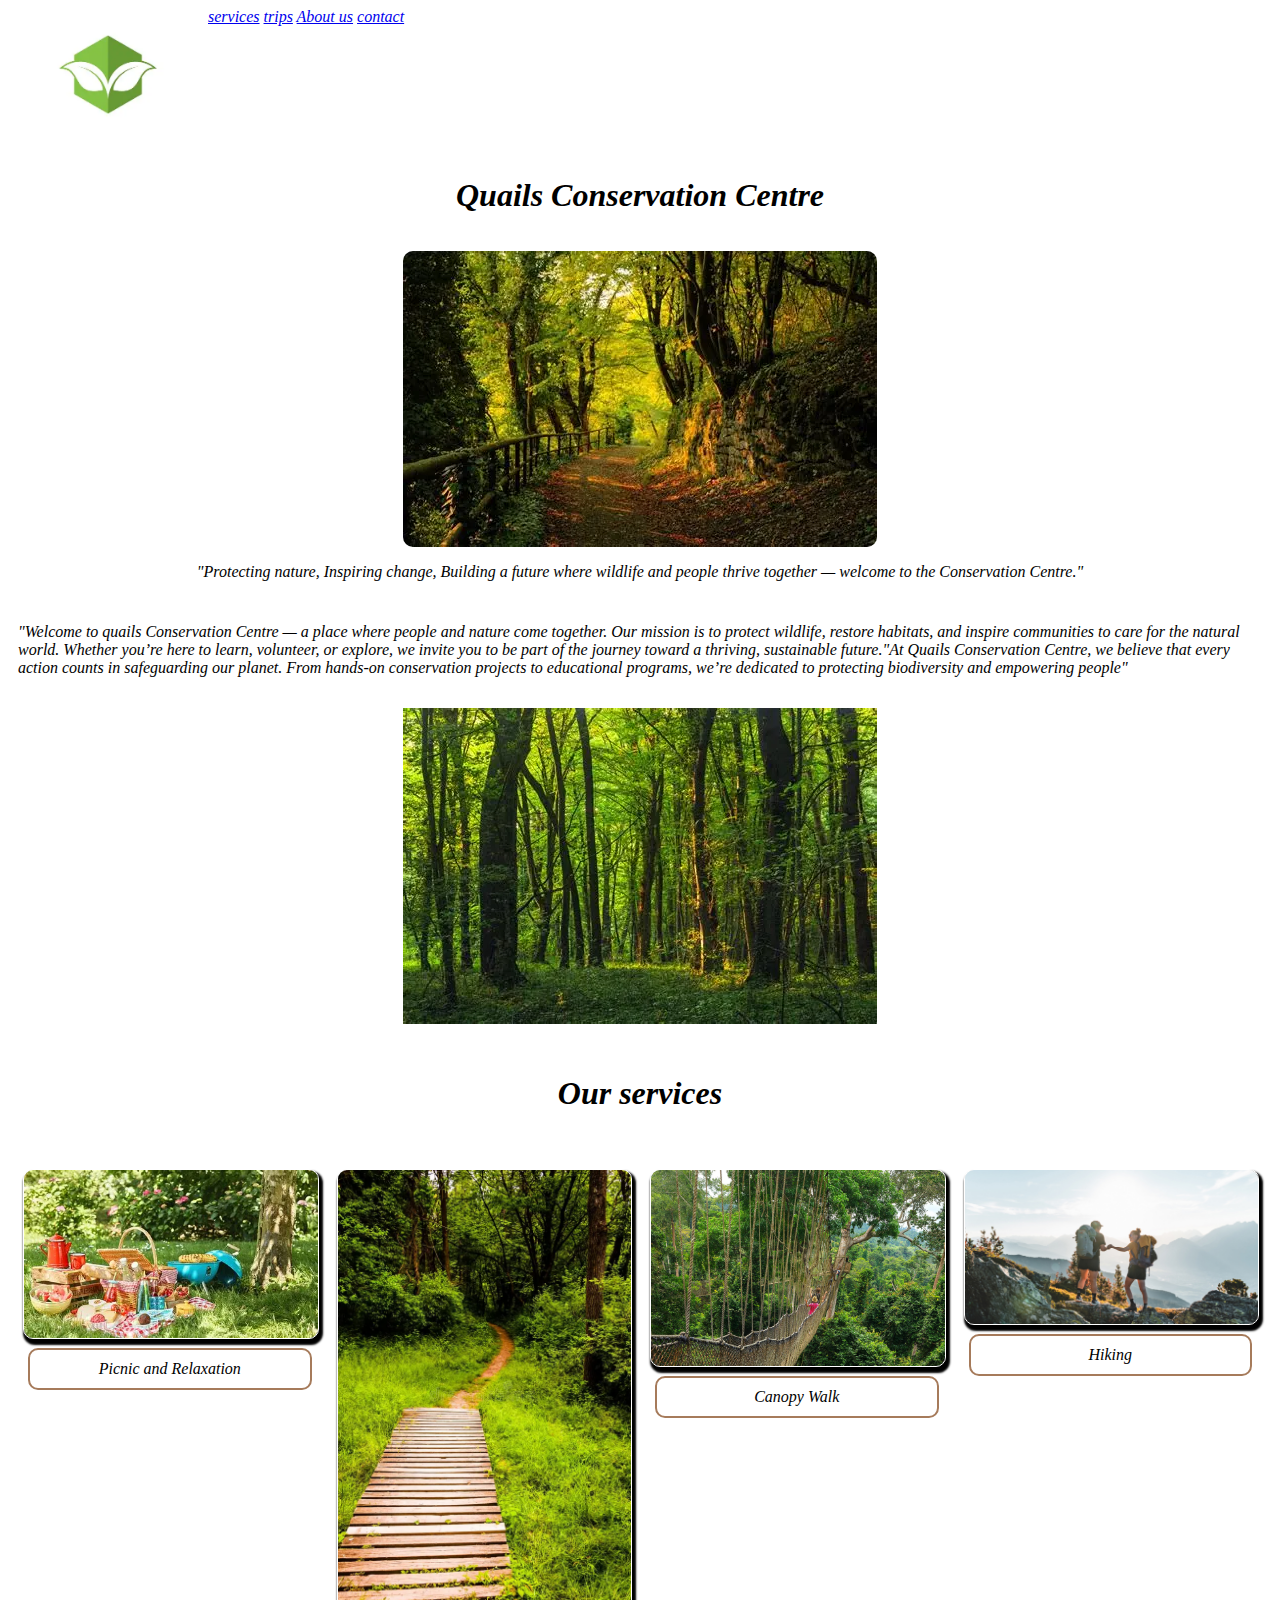
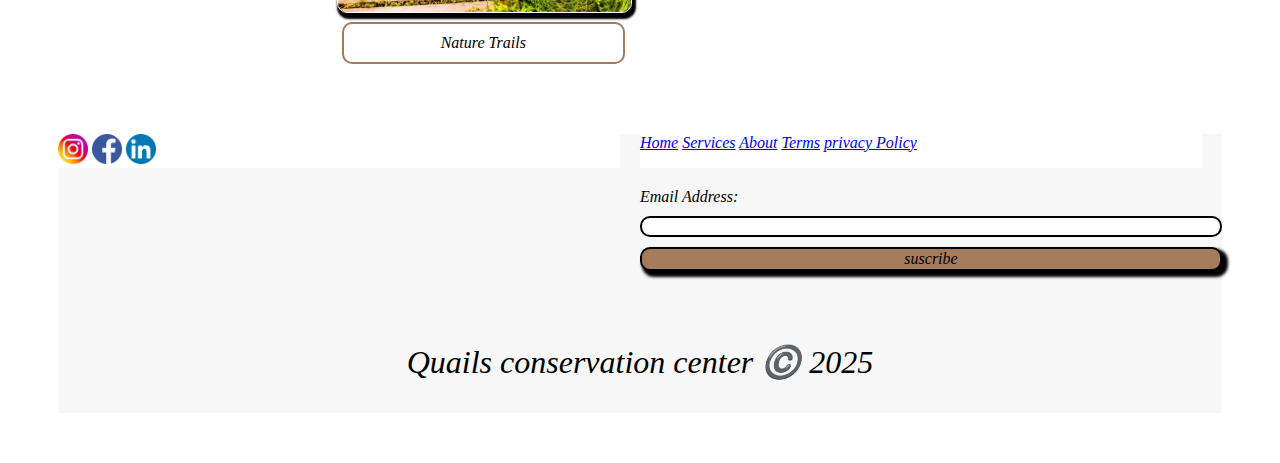
<file: index.html>
<!DOCTYPE html>
<html lang="en">
<head>
    <meta charset="UTF-8">
    <meta name="viewport" content="width=device-width, initial-scale=1.0">
    <title>Nature</title>
    <meta name="Author"  content="Agbetoba Aaliya">
    <link rel="stylesheet" href="styles.css">
    <link rel="preconnect" href="https://fonts.googleapis.com">
    <link rel="preconnect" href="https://fonts.gstatic.com" crossorigin>
    <link href="https://fonts.googleapis.com/css2?family=Lato:ital,wght@0,100;0,300;0,400;0,700;0,900;1,100;1,300;1,400;1,700;1,900&family=Libertinus+Serif+Display&family=Open+Sans:ital,wght@0,300..800;1,300..800&family=Roboto+Condensed:ital,wght@0,100..900;1,100..900&family=Roboto:ital,wght@0,100..900;1,100..900&family=Rock+Salt&family=Source+Sans+3:ital,wght@0,200..900;1,200..900&display=swap" rel="stylesheet">
</head>
<body>
  <header>
   <img src="images/naturelogo.webp" alt="brand logo " width="200">
   <nav>
      <a href="services.html">services</a>
      <a href="trips.html">trips</a>
      <a href="about.html">About us</a>
      <a href="contact.html">contact</a>
    </nav>

 </header>
<main>
    <h1> Quails Conservation Centre</h1>
    <section class="header">
       <img src="images/image3.webp" alt="main">
       <p>"Protecting nature, Inspiring change, Building a 
        future where wildlife and 
        people thrive together — welcome to the Conservation Centre."</p>
      </section>
    <section class="main">
      <p>"Welcome to quails Conservation Centre — a place where people
         and nature come together. 
        Our mission is to protect wildlife, 
        restore habitats, and inspire communities to care for 
        the natural world. Whether you’re here to learn, volunteer, 
        or explore, we invite you to be part of the journey toward 
        a thriving, sustainable future."At Quails
        Conservation Centre, we believe that every action counts in 
        safeguarding our planet. From hands-on 
        conservation projects to educational programs,
         we’re dedicated to protecting biodiversity and empowering people"</p>
      <img src="images/another1.webp" alt="image">
    </section>
    <h2>Our services</h2>
    <section class="images">
      <figure>
        <img src="images/picnic.webp" alt="picnic" width="700">
        <figcaption>Picnic and Relaxation</figcaption>
      </figure>
      <figure>
        <img src="images/naturetrails.webp" alt="naturetrails" width="300">
        <figcaption>Nature Trails</figcaption>
      </figure>
      <figure>
        <img src="images/canopywalk.jpg" alt="canopywalk" width="700">
        <figcaption>
          Canopy Walk
        </figcaption>
      </figure>
      <figure>
        <img src="images/hiking.jpg" alt="hiking" width="700">
        <figcaption>Hiking </figcaption>
      </figure>


      
    </section>
   </main>
   <footer>
     <nav >
       <a href="http://www.instagram.com"><img src="images/instagram.png" alt="instagram" width="30"></a>
       <a href="http://www.facebook.com"><img src="images/facebook.png" alt="facebook" width="30"></a>
       <a href="http://www.linkedin.com"><img src="images/linkedin.png" alt="linkedin" width="30"></a>
      </nav>
    <nav >
        <a href="index.html">Home</a>
        <a href="services.html">Services</a>
        <a href="About.html">About</a>
        <a href="terms.html">Terms</a>
        <a href="privacypolicy.html">privacy Policy</a>
      </nav>
    <form >
        <label for="email">Email Address: </label>
        <input type="email" id="email" name="email"> 
        <input type="submit" value="suscribe">
      </form>
    <p> Quails conservation center ©️ 2025   </p>
   </footer>
</file>
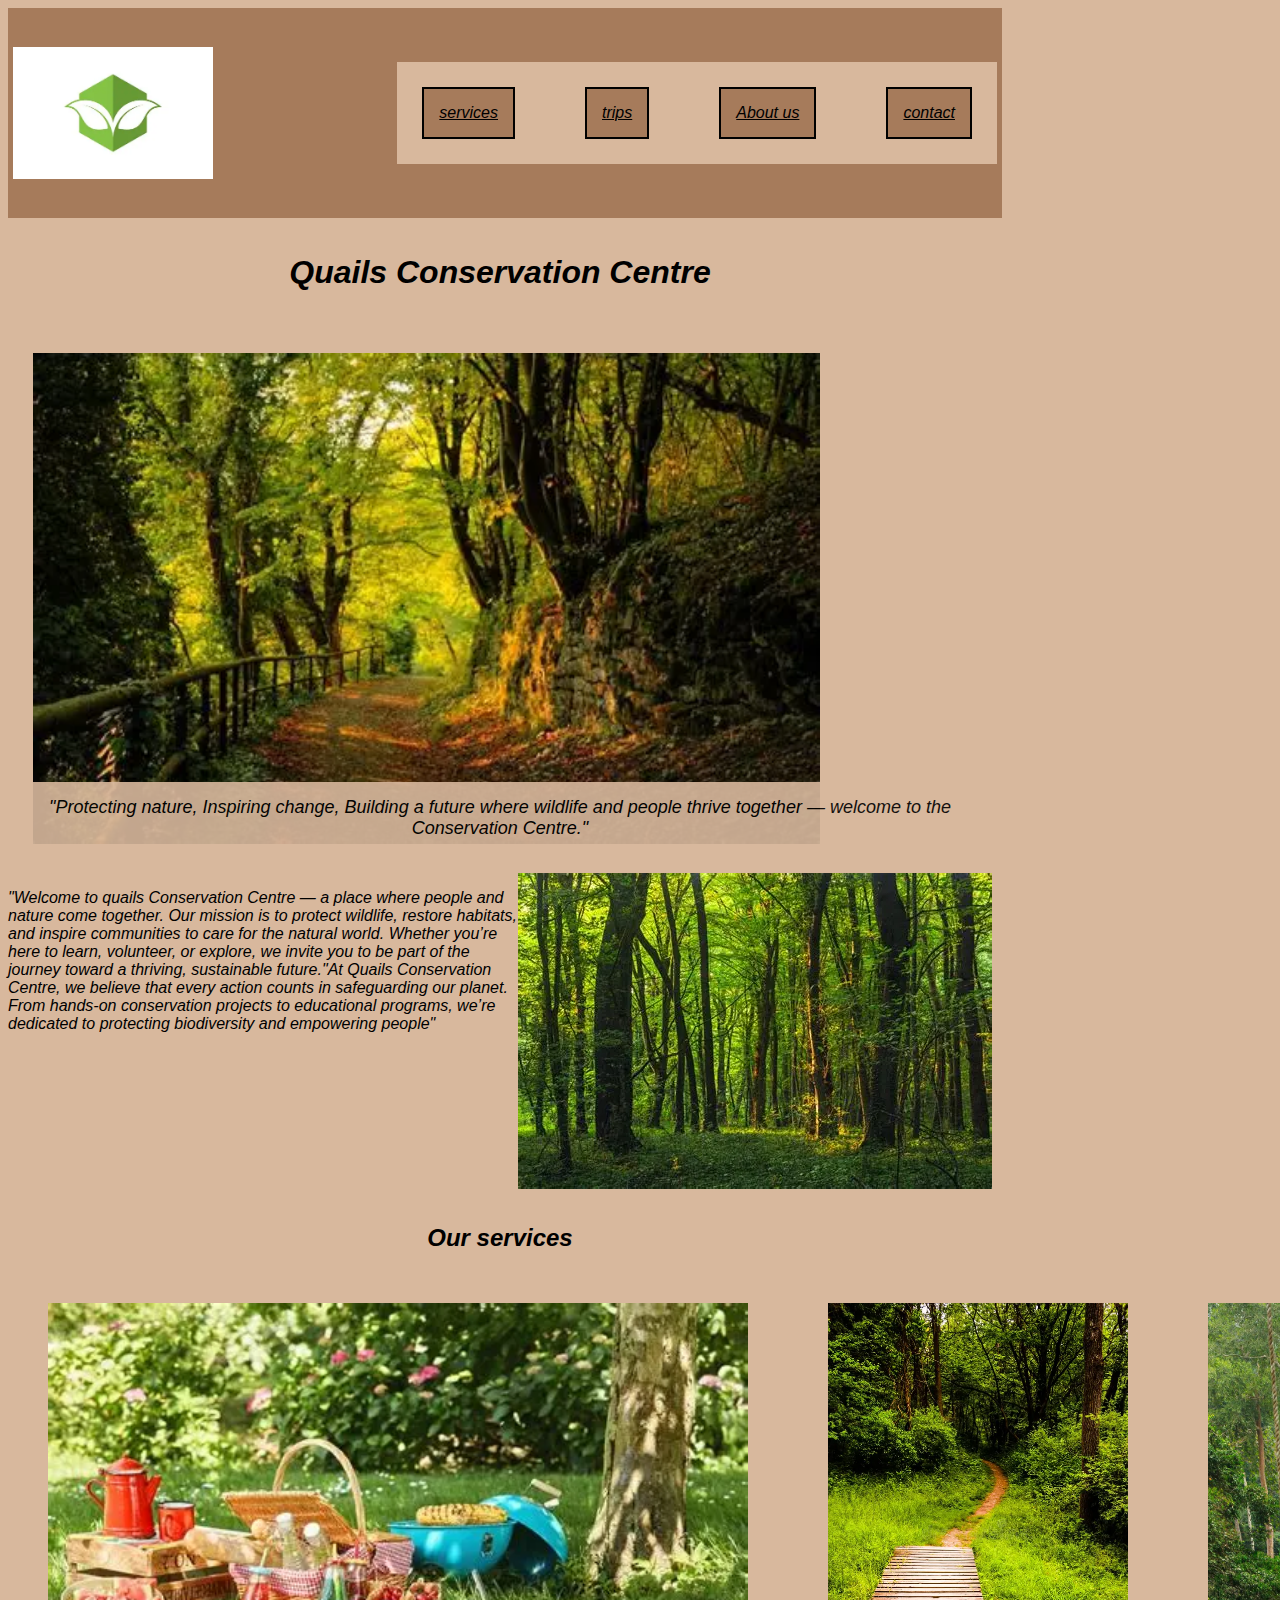
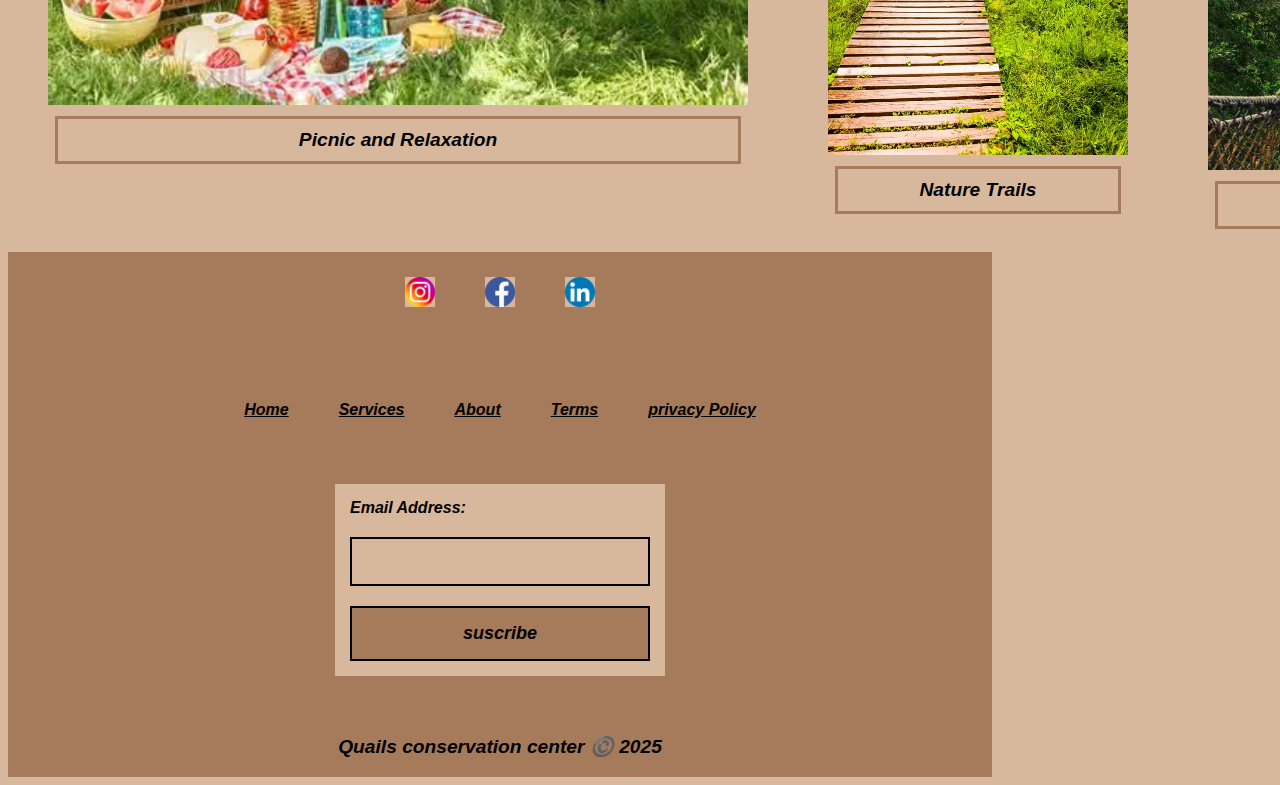
<file: naturesque/index.html>
<!DOCTYPE html>
<html lang="en">
<head>
    <meta charset="UTF-8">
    <meta name="viewport" content="width=device-width, initial-scale=1.0">
    <title>Quails Conservation centre homepage</title>
    <meta name="Author"  content="Agbetoba Aaliya">
    <link rel="stylesheet" href="styles.css">
    <link rel="preconnect" href="https://fonts.googleapis.com">
    <link rel="preconnect" href="https://fonts.gstatic.com" crossorigin>
    <link href="https://fonts.googleapis.com/css2?family=Lato:ital,wght@0,100;0,300;0,400;0,700;0,900;1,100;1,300;1,400;1,700;1,900&family=Libertinus+Serif+Display&family=Open+Sans:ital,wght@0,300..800;1,300..800&family=Roboto+Condensed:ital,wght@0,100..900;1,100..900&family=Roboto:ital,wght@0,100..900;1,100..900&family=Rock+Salt&family=Source+Sans+3:ital,wght@0,200..900;1,200..900&display=swap" rel="stylesheet">
</head>
<body>
  <header>
   <img src="images/naturelogo.webp" alt="brand logo " width="200">
   <nav>
      <a href="services.html">services</a>
      <a href="trips.html">trips</a>
      <a href="about.html">About us</a>
      <a href="contact.html">contact</a>
    </nav>

 </header>
<main>
    <h1> Quails Conservation Centre</h1>
    <section class="header">
       <img src="images/image3.webp" alt="main">
       <p>"Protecting nature, Inspiring change, Building a 
        future where wildlife and 
        people thrive together — welcome to the Conservation Centre."</p>
      </section>
    <section class="main">
      <p>"Welcome to quails Conservation Centre — a place where people
         and nature come together. 
        Our mission is to protect wildlife, 
        restore habitats, and inspire communities to care for 
        the natural world. Whether you’re here to learn, volunteer, 
        or explore, we invite you to be part of the journey toward 
        a thriving, sustainable future."At Quails
        Conservation Centre, we believe that every action counts in 
        safeguarding our planet. From hands-on 
        conservation projects to educational programs,
         we’re dedicated to protecting biodiversity and empowering people"</p>
      <img src="images/another1.webp" alt="image">
    </section>
    <h2>Our services</h2>
    <section class="images">
      <figure>
        <img src="images/picnic.webp" alt="picnic" width="700">
        <figcaption>Picnic and Relaxation</figcaption>
      </figure>
      <figure>
        <img src="images/naturetrails.webp" alt="naturetrails" width="300">
        <figcaption>Nature Trails</figcaption>
      </figure>
      <figure>
        <img src="images/canopywalk.jpg" alt="canopywalk" width="700">
        <figcaption>
          Canopy Walk
        </figcaption>
      </figure>
      <figure>
        <img src="images/hiking.jpg" alt="hiking" width="700">
        <figcaption>Hiking </figcaption>
      </figure>


      
    </section>
   </main>
   <footer>
     <nav >
       <a href="http://www.instagram.com"><img src="images/instagram.png" alt="instagram" width="30"></a>
       <a href="http://www.facebook.com"><img src="images/facebook.png" alt="facebook" width="30"></a>
       <a href="http://www.linkedin.com"><img src="images/linkedin.png" alt="linkedin" width="30"></a>
      </nav>
    <nav >
        <a href="index.html">Home</a>
        <a href="services.html">Services</a>
        <a href="About.html">About</a>
        <a href="terms.html">Terms</a>
        <a href="privacypolicy.html">privacy Policy</a>
      </nav>
    <form >
        <label for="email">Email Address: </label>
        <input type="email" id="email" name="email"> 
        <input type="submit" value="suscribe">
      </form>
    <p> Quails conservation center ©️ 2025   </p>
   </footer>
</file>
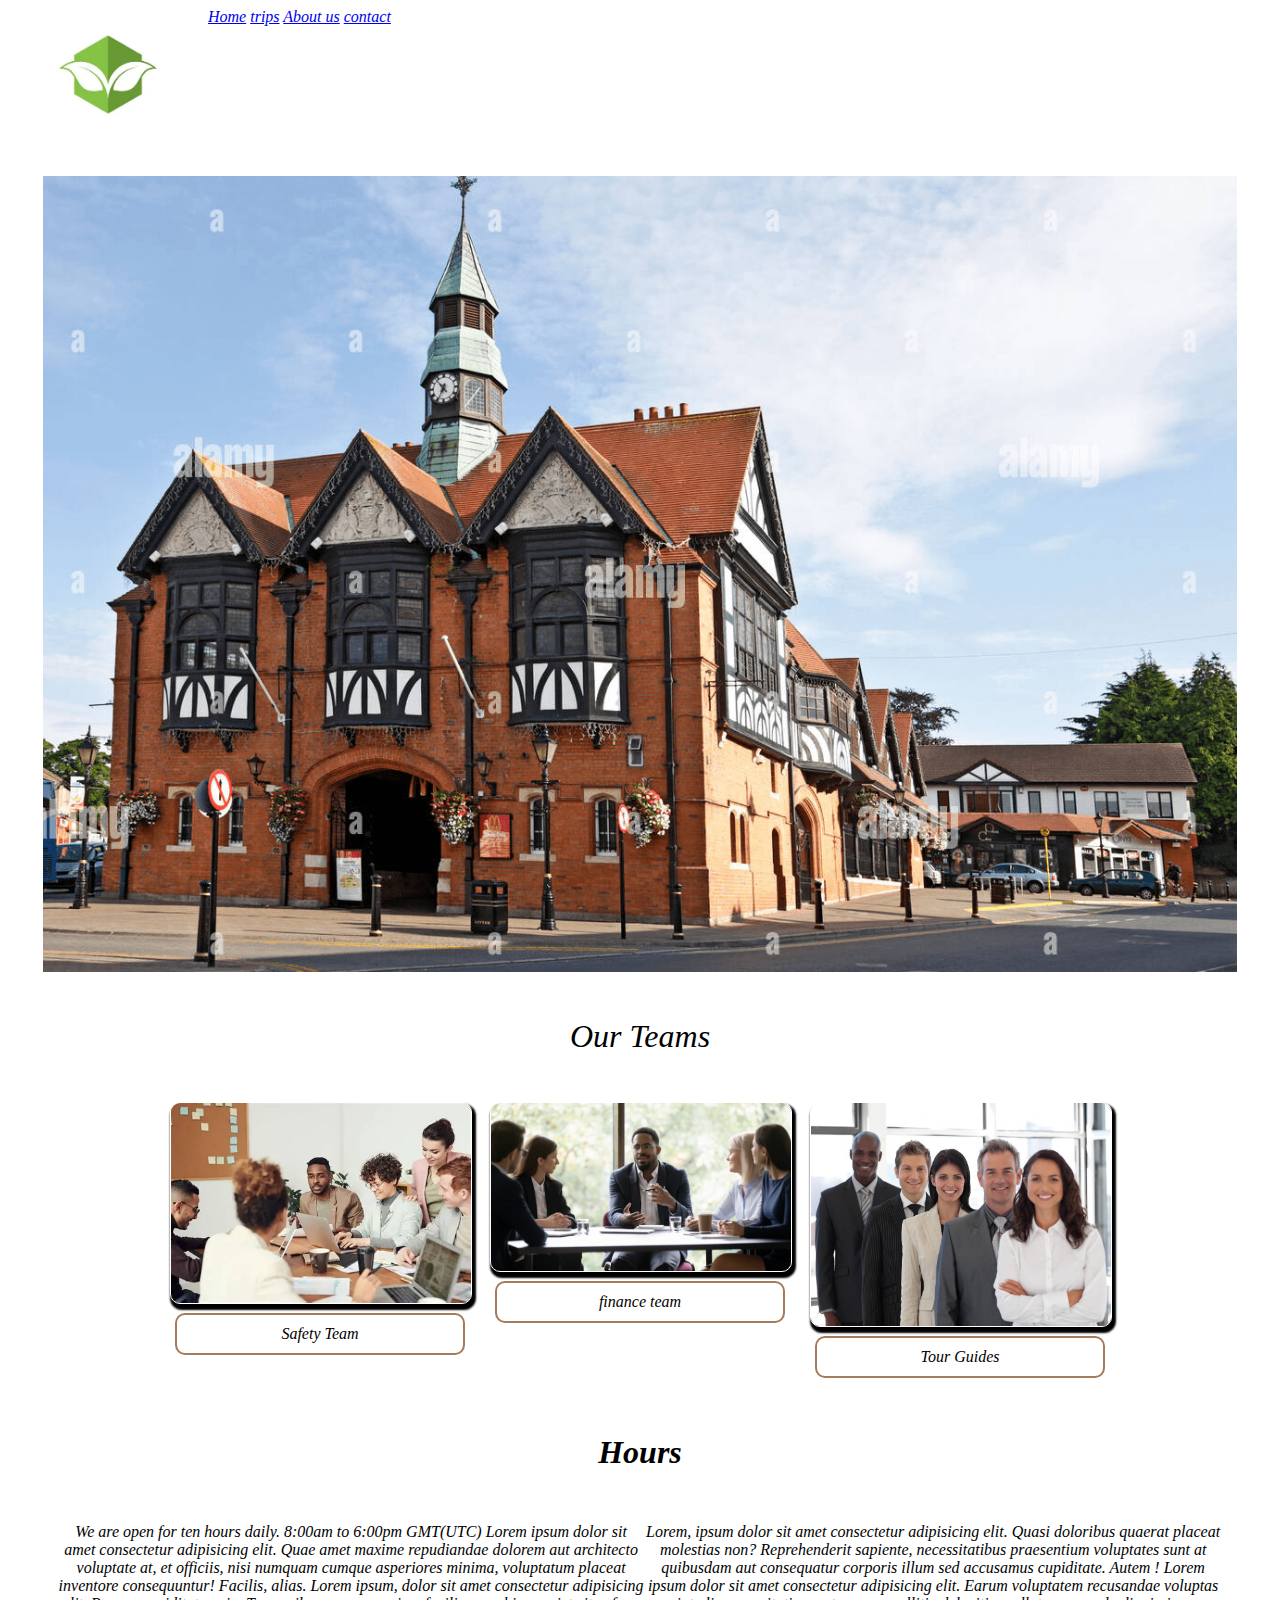
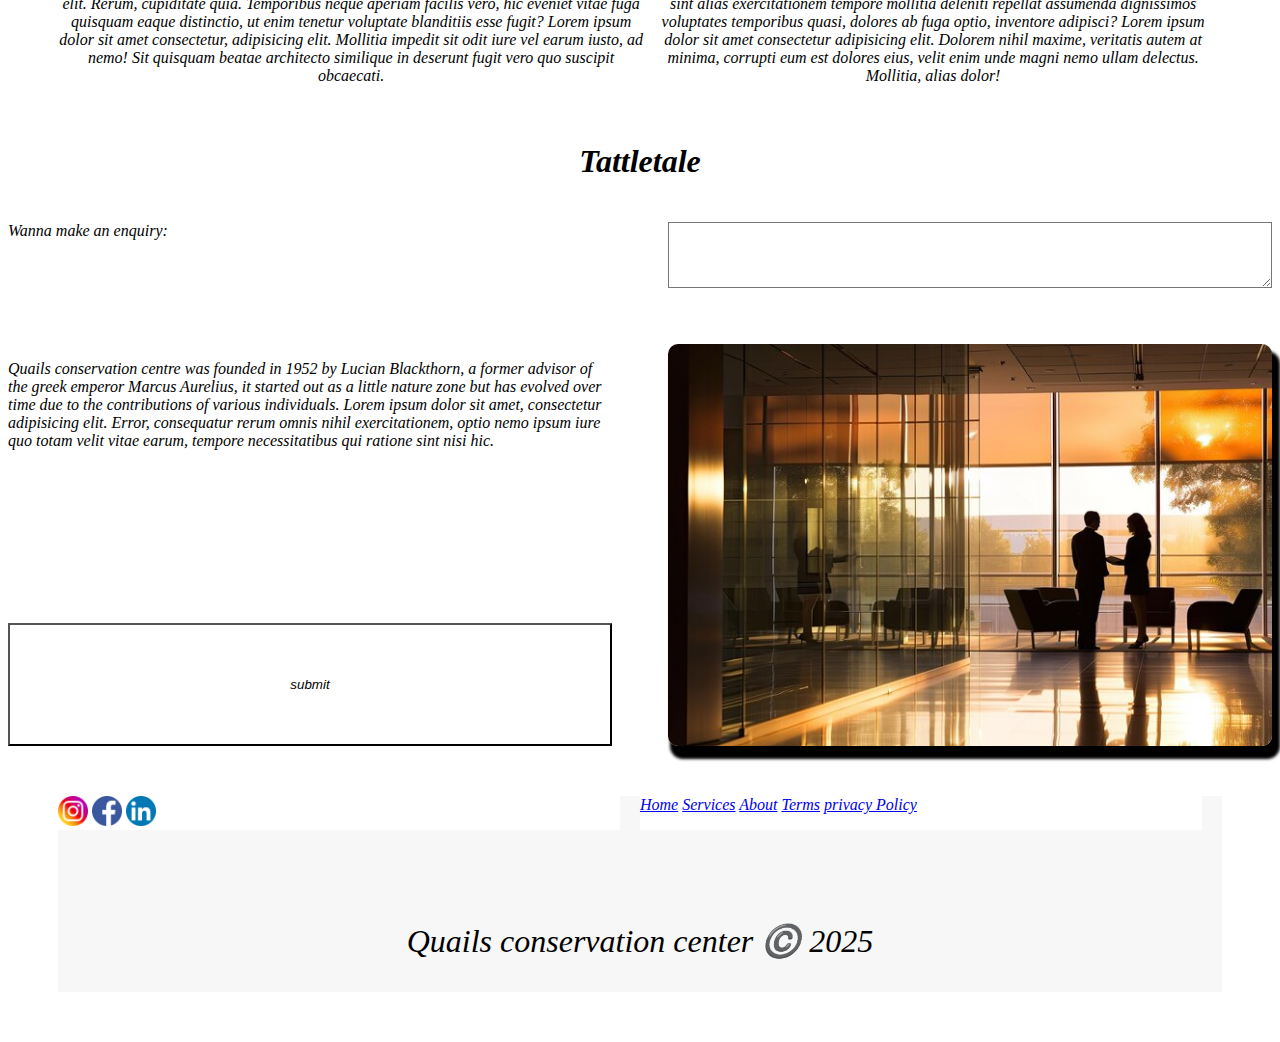
<file: about.html>
<!DOCTYPE html>
<html lang="en">
<head>
    <meta charset="UTF-8">
    <meta name="viewport" content="width=device-width, initial-scale=1.0">
    <title>Quails Conservation centre homepage</title>
    <meta name="Author"  content="Agbetoba Aaliya">
    <link rel="stylesheet" href="styles.css">
    <link rel="preconnect" href="https://fonts.googleapis.com">
    <link rel="preconnect" href="https://fonts.gstatic.com" crossorigin>
    <link href="https://fonts.googleapis.com/css2?family=Lato:ital,wght@0,100;0,300;0,400;0,700;0,900;1,100;1,300;1,400;1,700;1,900&family=Libertinus+Serif+Display&family=Open+Sans:ital,wght@0,300..800;1,300..800&family=Roboto+Condensed:ital,wght@0,100..900;1,100..900&family=Roboto:ital,wght@0,100..900;1,100..900&family=Rock+Salt&family=Source+Sans+3:ital,wght@0,200..900;1,200..900&display=swap" rel="stylesheet">
</head>
<body>
    <header>
   <img src="images/naturelogo.webp" alt="brand logo " width="200">
   <nav>
      <a href="index.html">Home</a>
      <a href="trips.html">trips</a>
      <a href="about.html">About us</a>
      <a href="contact.html">contact</a>
    </nav>
 </header>
 <main>
    <section class="company">
      <img src="images/employed.png" alt="company image">
    </section>
    <p class="p">Our Teams</p>
    <section class="images">
        
      <figure>
        <img src="images/employee_3.webp" alt="first team">
        <figcaption>Safety Team</figcaption>
      </figure>
      
      <figure>
        <img src="images/employee_2 (1).jpg" alt="second team">
        <figcaption> finance team</figcaption>
      </figure>
      
      <figure>
        <img src="images/employee_1.jpg" alt="tour team">
        <figcaption>Tour Guides</figcaption>
      </figure>
    </section>
       <h1>Hours</h1>
    <section class="buckle">
         <p>We are open for ten hours daily. 8:00am to 6:00pm GMT(UTC) Lorem ipsum dolor sit amet consectetur adipisicing elit. Quae amet maxime repudiandae dolorem aut architecto voluptate at, et officiis, 
          nisi numquam cumque asperiores minima, voluptatum placeat inventore consequuntur! Facilis, alias. Lorem ipsum, dolor sit amet consectetur adipisicing elit. Rerum, cupiditate quia. Temporibus neque aperiam facilis vero, 
          hic eveniet vitae fuga quisquam eaque distinctio, ut enim tenetur voluptate blanditiis esse fugit? Lorem ipsum dolor sit amet consectetur, adipisicing elit. Mollitia impedit sit odit iure vel earum iusto,
           ad nemo! Sit quisquam beatae architecto similique in deserunt fugit vero quo suscipit obcaecati. </p>
    
         <p> Lorem, ipsum dolor sit amet consectetur adipisicing elit. Quasi doloribus quaerat placeat molestias non? Reprehenderit sapiente, necessitatibus praesentium voluptates sunt 
      at quibusdam aut consequatur corporis illum sed accusamus cupiditate. Autem ! Lorem ipsum dolor sit amet consectetur adipisicing elit. Earum voluptatem recusandae voluptas sint alias exercitationem tempore mollitia deleniti 
      repellat assumenda dignissimos voluptates temporibus quasi, dolores ab fuga optio, inventore adipisci?
    Lorem ipsum dolor sit amet consectetur adipisicing elit. Dolorem nihil maxime, veritatis autem at minima, corrupti eum est dolores eius, velit enim unde magni nemo ullam delectus. Mollitia, alias dolor!</p>
    </section>
  

      <h2 class="itemone"> Tattletale</h2>
      <section class="my"> 
        <p class="itemtwo">Quails conservation centre was founded in 1952 by Lucian Blackthorn, a former advisor of the greek emperor Marcus Aurelius, it started out as a little nature zone but has evolved over time due to the contributions of various individuals. Lorem ipsum dolor sit amet, consectetur adipisicing elit. Error, consequatur rerum omnis nihil exercitationem, 
          optio nemo ipsum iure quo totam velit vitae earum, tempore necessitatibus qui ratione sint nisi hic. </p>
          
          <label for="questions" class="itemthree">Wanna make an enquiry: </label>
          <textarea name="questions" id="questions" rows="4" cols="50" class="itemfour"></textarea>
          <input type="button" value="submit" class="itemfive"> 
          <img src="images/employes.jpg" alt="another image" class="itemsix">
        </section>

  </main>


   <footer>
     <nav >
       <a href="http://www.instagram.com"><img src="images/instagram.png" alt="instagram" width="30"></a>
       <a href="http://www.facebook.com"><img src="images/facebook.png" alt="facebook" width="30"></a>
       <a href="http://www.linkedin.com"><img src="images/linkedin.png" alt="linkedin" width="30"></a>
      </nav>
    <nav >
        <a href="index.html">Home</a>
        <a href="services.html">Services</a>
        <a href="About.html">About</a>
        <a href="terms.html">Terms</a>
        <a href="privacypolicy.html">privacy Policy</a>
      </nav>

    <p> Quails conservation center ©️ 2025   </p>
    </footer>
  </body>
</html>
</file>
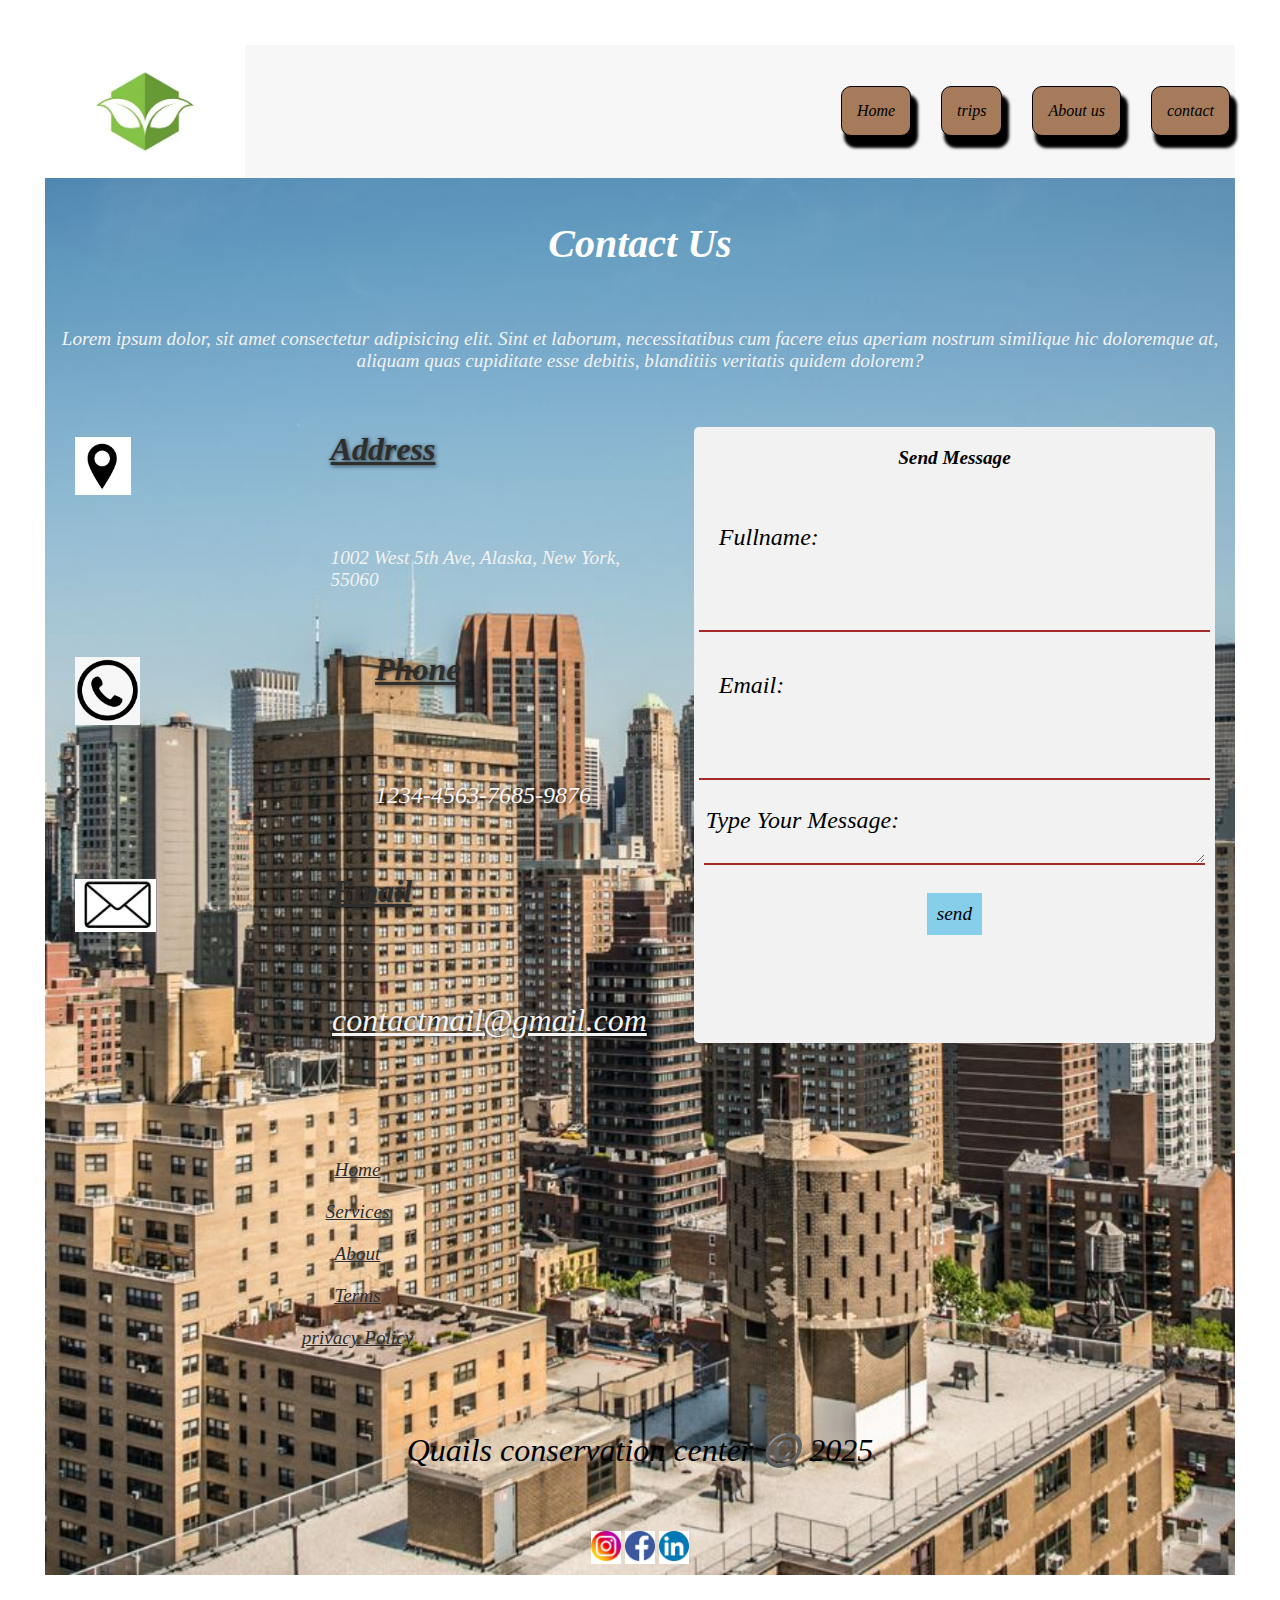
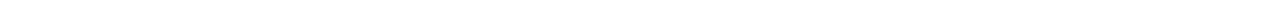
<file: contact.html>
<!DOCTYPE html>
<html lang="en">
<head>
    <meta charset="UTF-8">
    <meta name="viewport" content="width=device-width, initial-scale=1.0">
    <title>Quails Conservation centre homepage</title>
    <meta name="Author"  content="Agbetoba Aaliya">
    <link rel="stylesheet" href="styles.css">
    <link rel="preconnect" href="https://fonts.googleapis.com">
    <link rel="preconnect" href="https://fonts.gstatic.com" crossorigin>
    <link href="https://fonts.googleapis.com/css2?family=Lato:ital,wght@0,100;0,300;0,400;0,700;0,900;1,100;1,300;1,400;1,700;1,900&family=Libertinus+Serif+Display&family=Open+Sans:ital,wght@0,300..800;1,300..800&family=Roboto+Condensed:ital,wght@0,100..900;1,100..900&family=Roboto:ital,wght@0,100..900;1,100..900&family=Rock+Salt&family=Source+Sans+3:ital,wght@0,200..900;1,200..900&display=swap" rel="stylesheet">
</head>
<body class="over">
    <header>
       <img src="images/naturelogo.webp" alt="brand logo " width="200">
      <nav class="be">
      <a href="index.html">Home</a>
      <a href="trips.html">trips</a>
      <a href="about.html">About us</a>
      <a href="contact.html">contact</a>
      </nav>
    </header>
    <main class="mains">
    
        
        <div class="symbol">
          <h1>Contact Us </h1>
          <p>Lorem ipsum dolor, sit amet consectetur adipisicing elit. Sint et laborum, necessitatibus cum facere eius aperiam nostrum similique hic doloremque at, aliquam quas cupiditate esse debitis, blanditiis veritatis quidem dolorem?</p>
        </div>
        <form 
        class="syms">
        <h1>Send Message</h1>
          <label for="fullname" class="fullname">Fullname: </label>
           <input type="text" id="fullname" name="fullname"> 
          <label for="email">Email: </label>
          <input type="email" id="email" name="email">
          <textarea name="message" id="message">Type Your Message: </textarea>
          <input type="submit" id="submit" value="send">
        </form>
        <div class="simms">
          <img src="images/location_icon.jpg" alt="locattion">
          <h3><a href="index.html">Address</a> </h3>
          <p> 1002 West 5th Ave, Alaska, New York, 55060</p>
        </div>
        <div class="sems">
          <img src="images/call_icon.png" alt="call_icon">
          <h3><a href="about.html">Phone</a></h3>
          <P>1234-4563-7685-9876</P>
        </div>
        <div class="fer">
         <img src="images/email_icon.jpg" alt="email_icon">
          <h3><a href="trips.html">Email</a></h3>
          <p><a href="mailto: contact@gmail.com">contactmail@gmail.com</a></p>

        </div>
      </div>
      

    </main>



   <footer class="seperate">
     <nav class="he is" >
       <a href="http://www.instagram.com"><img src="images/instagram.png" alt="instagram" width="30"></a>
       <a href="http://www.facebook.com"><img src="images/facebook.png" alt="facebook" width="30"></a>
       <a href="http://www.linkedin.com"><img src="images/linkedin.png" alt="linkedin" width="30"></a>
      </nav>
    <nav class="we it">
        <a href="index.html">Home</a>
        <a href="services.html">Services</a>
        <a href="About.html">About</a>
        <a href="terms.html">Terms</a>
        <a href="privacypolicy.html">privacy Policy</a>
      </nav>

    <p class="two"> Quails conservation center ©️ 2025   </p>
   </footer>
   
  </body>
</html>
</file>
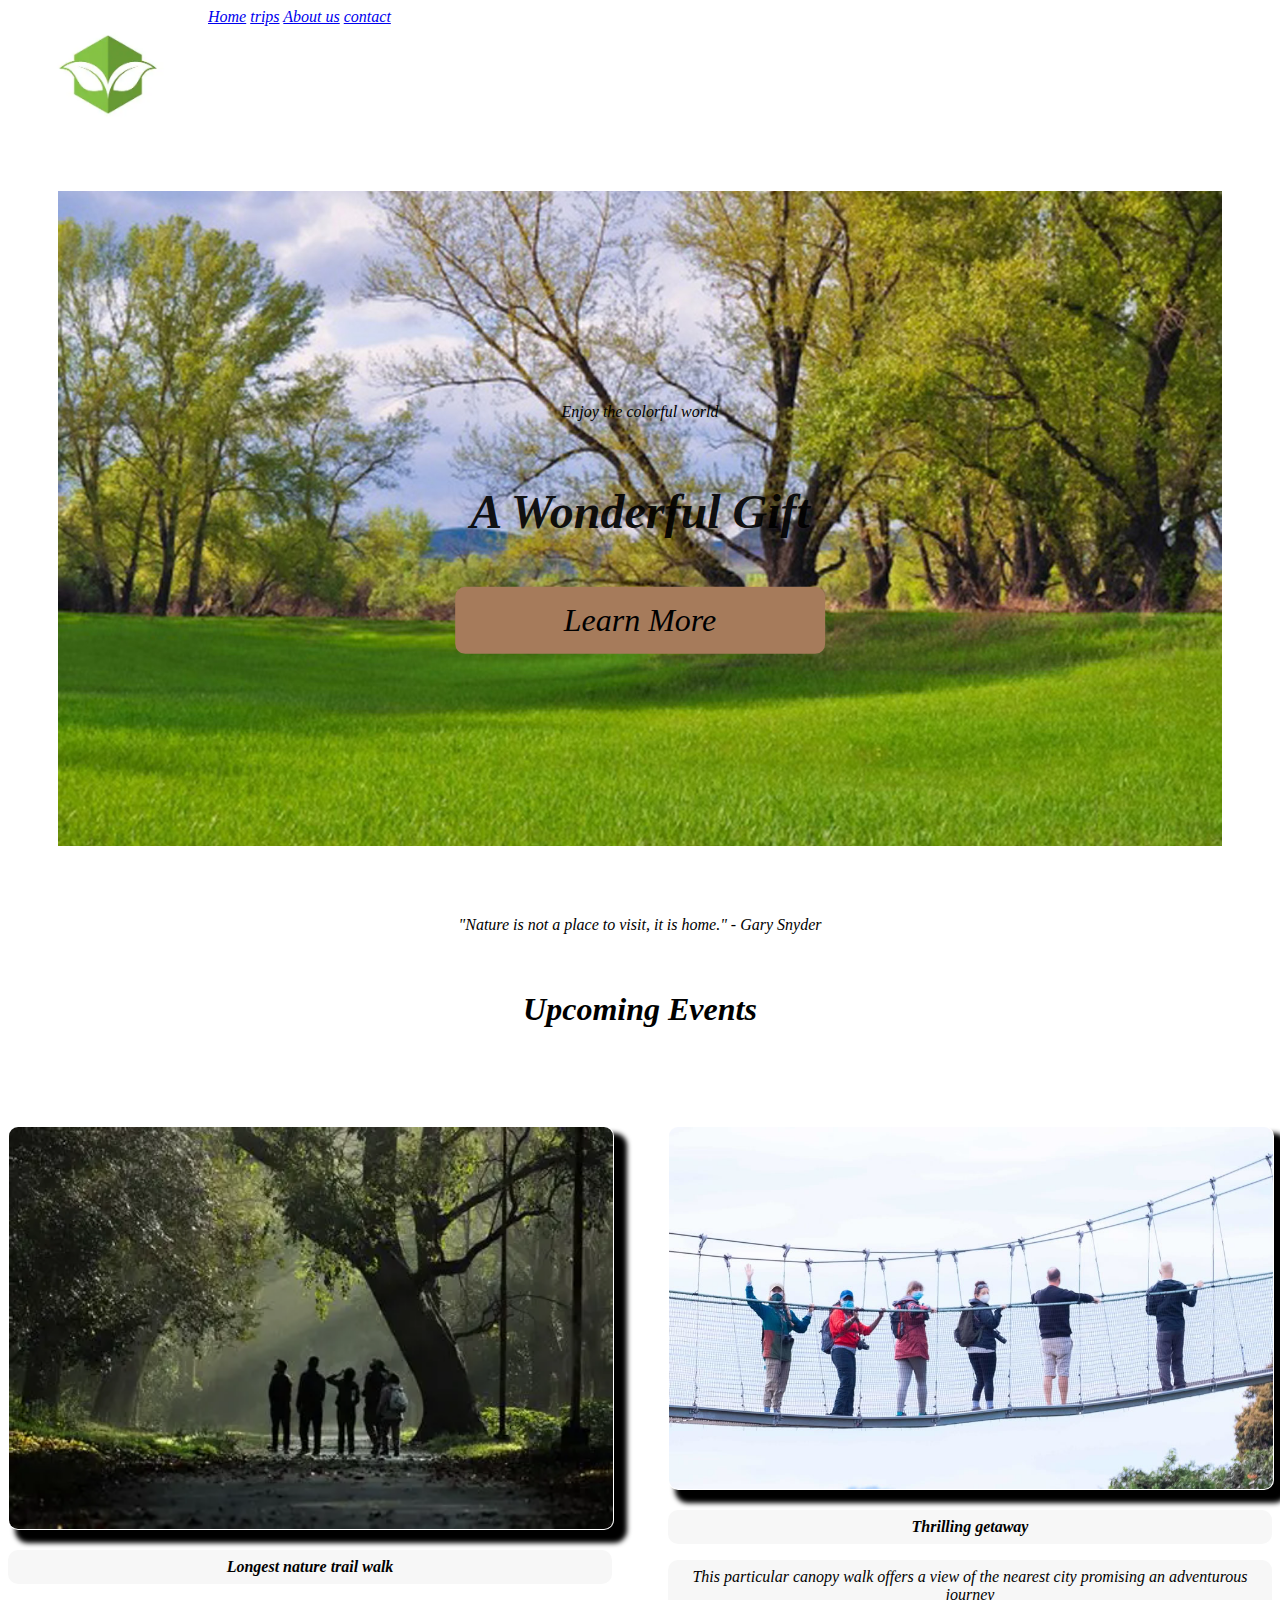
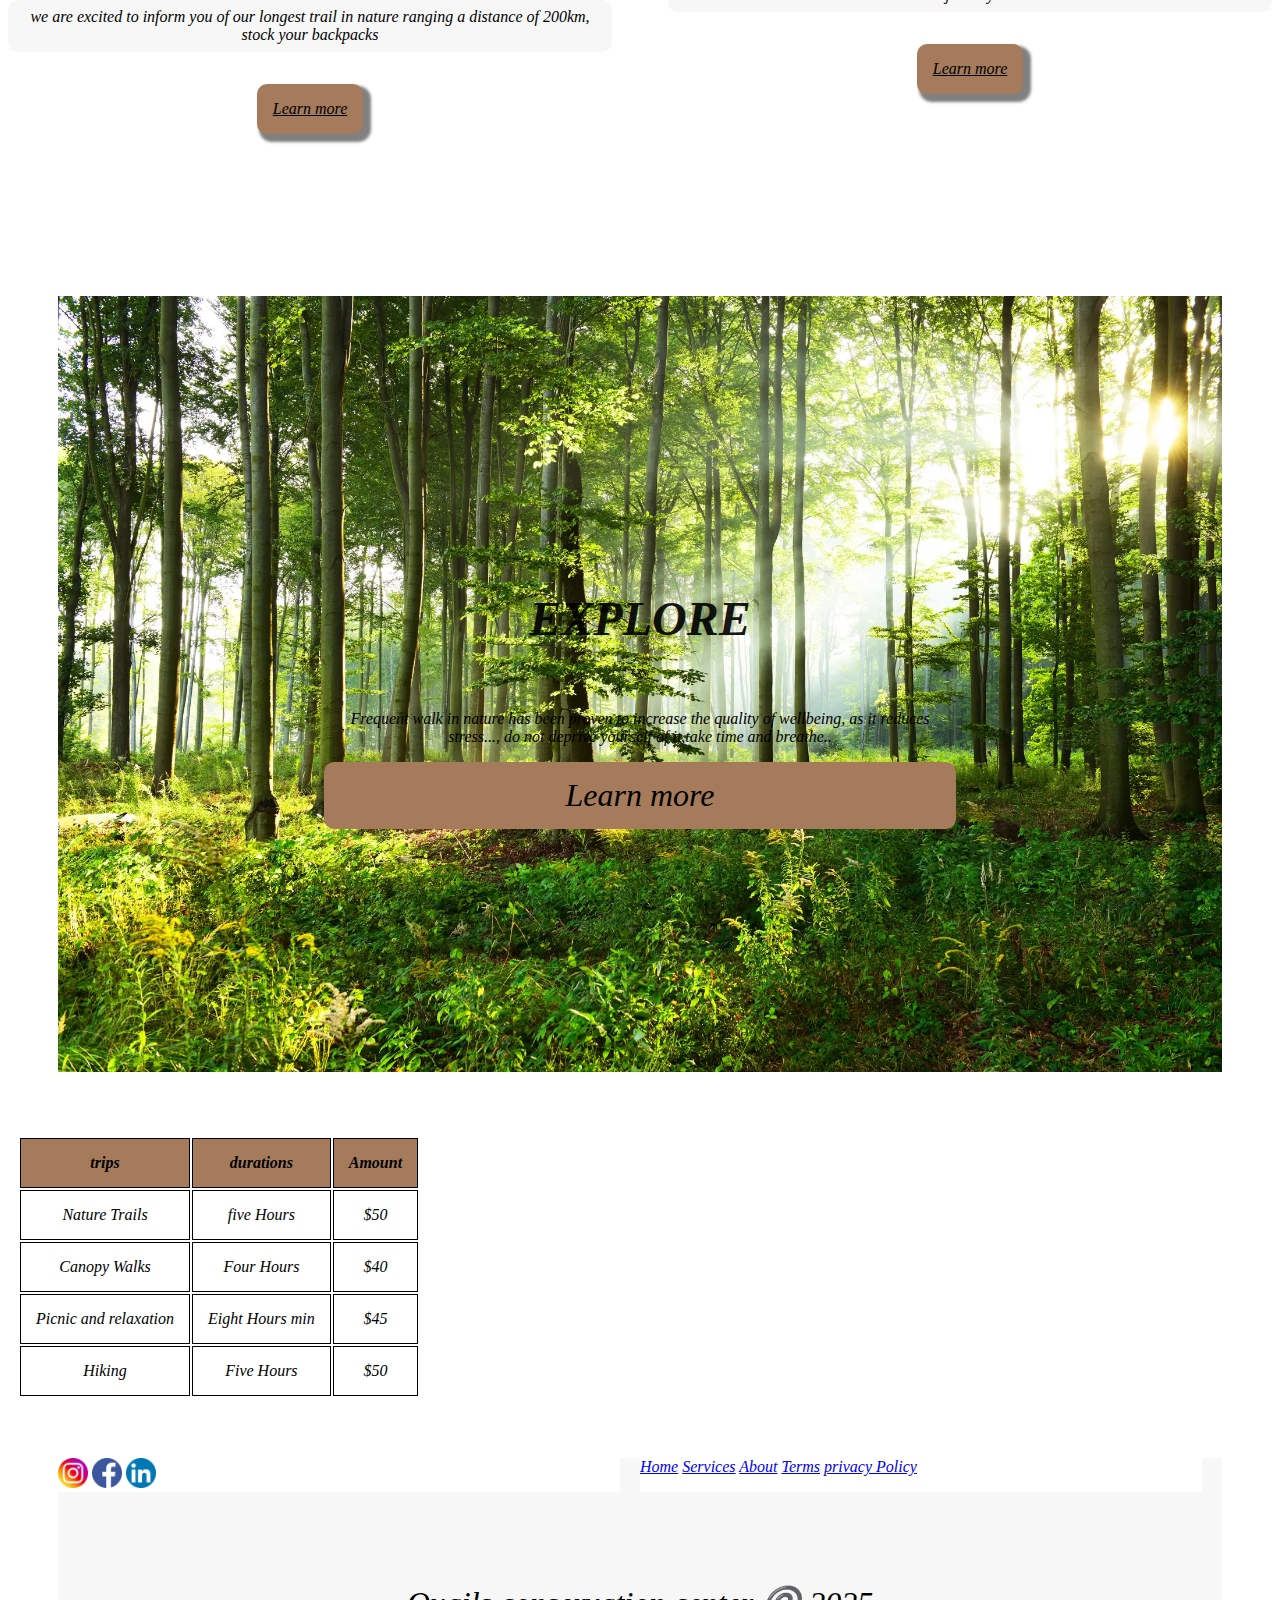
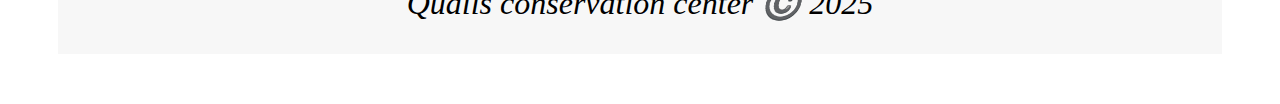
<file: trips.html>
<!DOCTYPE html>
<html lang="en">
<head>
    <meta charset="UTF-8">
    <meta name="viewport" content="width=device-width, initial-scale=1.0">
    <title>Quails Conservation centre homepage</title>
    <meta name="Author"  content="Agbetoba Aaliya">
    <link rel="stylesheet" href="styles.css">
    <link rel="preconnect" href="https://fonts.googleapis.com">
    <link rel="preconnect" href="https://fonts.gstatic.com" crossorigin>
    <link href="https://fonts.googleapis.com/css2?family=Lato:ital,wght@0,100;0,300;0,400;0,700;0,900;1,100;1,300;1,400;1,700;1,900&family=Libertinus+Serif+Display&family=Open+Sans:ital,wght@0,300..800;1,300..800&family=Roboto+Condensed:ital,wght@0,100..900;1,100..900&family=Roboto:ital,wght@0,100..900;1,100..900&family=Rock+Salt&family=Source+Sans+3:ital,wght@0,200..900;1,200..900&display=swap" rel="stylesheet">
</head>
<body>
    <header>
   <img src="images/naturelogo.webp" alt="brand logo " width="200">
   <nav>
      <a href="index.html">Home</a>
      <a href="trips.html">trips</a>
      <a href="about.html">About us</a>
      <a href="contact.html">contact</a>
    </nav>
 </header>
 <main>
  <div class="relative">
     <img src="images/trips_first.jpg" alt="absolute">
 
     <div class="absolute">
     <p>Enjoy the colorful world</p>
     <h1>A Wonderful Gift</h1>
     <a href="about.html">Learn More</a> 
     </div>
  </div>
    <section class="short">
      <p>"Nature is not a place to visit, it is home." - Gary Snyder</p>
    </section>
    <section class="plenty">
        <h2>Upcoming Events</h2>
      <div class="flexa">
        <img src="images/nature_trail_people.webp" alt="nature_walk" class="image">
        <h3 > Longest nature trail walk </h3>
         <p > we are excited to inform you of our longest trail in nature ranging a distance of 200km, stock your backpacks </p>
         <section class="a">
         <a href="about.html">Learn more</a> 
         </section>
     </div>  
      <div class="flexe">
        <img src="images/canopy-walk_yeah.jpg" alt="longest" class="longest">
        <h3>Thrilling getaway</h3>
        <p> This particular canopy walk offers a view of the nearest city promising an adventurous journey </p>
        <section class="a">
         <a href="about.html">Learn more </a> 
        </section>
       </div>
    </section>
    <div class="another_relative">
       <img src="images/Forest.webp" alt="imagey">
         <div class="another_absolute">
          <h3>EXPLORE</h3>
          <p> Frequent walk in nature has been proven to increase the quality of wellbeing, as it reduces stress..., do not deprive yourself of it,take time and breathe..  </p>
          <a href="about.html">Learn more</a>


        </div>
    </div>
    <section class="table">
      <table>
        <tr>
          <th>trips</th>
          <th>durations</th>
          <th>Amount</th>
        </tr>
        <tr>
          <td>Nature Trails</td>
          <td>five Hours</td>
          <td>$50</td>
        </tr>
        <tr>
        <td>Canopy Walks</td>
        <td>Four Hours</td>
        <td>$40</td>
        </tr>
        <tr>
          <td>Picnic and relaxation</td>
          <td>Eight Hours min</td>
          <td>$45</td>
        </tr>
        <tr>
          <td>Hiking</td>
          <td>Five Hours</td>
          <td>$50</td>
        </tr>
      </table>
    </section>
   </main>




   <footer>
     <nav >
       <a href="http://www.instagram.com"><img src="images/instagram.png" alt="instagram" width="30"></a>
       <a href="http://www.facebook.com"><img src="images/facebook.png" alt="facebook" width="30"></a>
       <a href="http://www.linkedin.com"><img src="images/linkedin.png" alt="linkedin" width="30"></a>
      </nav>
    <nav >
        <a href="index.html">Home</a>
        <a href="services.html">Services</a>
        <a href="About.html">About</a>
        <a href="terms.html">Terms</a>
        <a href="privacypolicy.html">privacy Policy</a>
      </nav>

    <p> Quails conservation center ©️ 2025  </p>
   </footer>
  </body>
</html>
</file>
<file: styles.css>
*{
    
    background-color: white;
    font-style: italic;
    max-width: 100%;
    
}
header{
    display: grid;
    grid-template-columns: auto 1fr;
    max-width: 100%;
    background-color: #f7f7f7;
    
}
.p{
    text-align: center;
    font-size: 1rem;

}
.company{
    padding: 10px;
    max-width:  100%;
    height: auto;
    margin: 25px;
}
.be{
    display: flex;
    flex-wrap: wrap;
    align-items: center;
    justify-content: end;
    gap: 20px;
    background-color: #f7f7f7;
   
       
}
.be a{
    color:black ;
    border: 1px solid black;
    border-radius: 10px;
    font-family: tahoma;
    padding: 15px;
    background-color: #A67B5B; 
    box-shadow: 5px 10px 3px 2px black; 
    margin: 5px; 
    text-decoration: none; 
}
.header{
     position: relative;
     text-align: center;
    
}
.header img{
   max-width: 100%;
    margin: 0 auto;
    height: auto;
    display: block; 
    border-radius: 10px;
}
.headerab{
    position: absolute;
}

.main{
    display: flex;
    flex-wrap: wrap;
    justify-content: center;
    gap: 15px;
    padding: 10px;
}
.main img{
    max-width: 100%;
    height: auto;
}
 main h1,h2{
    text-align: center;
    padding: 15px;
    font-size: 2rem;
    font-family: 'Trebuchet MS';
}
.header p{
    font-size: 1rem;
    font-family: georgia;
}
.main p{
    font-size: 1rem;
    font-family: georgia;
}
.images{
    display: flex;
    flex-wrap: wrap;
    justify-content: center;
    gap: 10px;
    padding: 10px;
}
.images img{
    max-width: 100%;
    height: auto;
    box-shadow: 2px 4px 2px 2px black;
    border-radius: 10px;
    border: 1px solid white;
}


.images figcaption{
    color: black;
    font-size: 1rem;
    font-family: tahoma;
    text-align: center;
    border:2px solid #A67B5B;
    padding: 10px;
    margin: 5px;
    border-radius: 10px;
}
.images figure{
 flex: 1 1 250px;
 max-width: 300px;
 text-align: center;
 margin: 5px;
}
footer {
  display: grid;
  background-color: #b87b4d;
  grid-template-columns: 1fr 1fr ;
  grid-template-rows:  auto auto auto auto;
  gap: 20px;
  max-width: 100%;
  margin: 50px;
  
  background-color: #f7f7f7;
}
.we{
    display: flex;
    flex-direction: column;
    align-items: center;
    gap: 20px;
    grid-column: 1/2;
    grid-row: 2/3; 
    font-size: 1rem; 
    font-family: georgia; 
    padding: 10px;
    color: black;
    background-color: #f7f7f7;
}
.we a{
    background-color: transparent;
    color: green;
    font-family: georgia;
}
footer form{
 grid-column: 2/4;
 grid-row: 2/3;
 display: grid;
 grid-template-columns: auto;
 grid-template-rows: auto auto auto;
 gap: 10px;
 background-color: #f7f7f7;
}
footer form label{
    grid-column: auto;
    grid-row: 1;
    font-size: 1rem;
    font-family: georgia;
    background-color: #f7f7f7;
}
footer form input[type="email"]{
   border-radius: 10px;
   border: 2px solid black;
   
}
footer form input[type="submit"]{
    border-radius: 10px;
    font-size: 1rem;
    background-color: #A67B5B;
    box-shadow: 4px 4px 3px 2px black;
    border: 2px solid black;
    font-family: tahoma;
}

 footer p{
    grid-column: 1/4;
    grid-row: 4;
    text-align: center;
    font-size: 2rem;
    font-family: georgia;
    background-color: #f7f7f7;
    
 }
 .he{
    grid-column: 1/4;
    grid-row: 5;
    text-align: center;
    padding: 10px;
    background-color: #f7f7f7;
 }

    
    
body{
    max-width: 100%;
    height: auto;
}
.buckle{
    display: flex;
    justify-content: space-between;
    text-align: center;
    padding-left: 50px;
    padding-right: 50px;
    font-family: georgia;

}
.h{
    font-family: 'Trebuchet MS';
}
.over{
    background-image: url("images/city-view.jpg");
    height: 100%;
    background-position: center;
    background-repeat: no-repeat;
    background-size: cover;
    background-color: transparent;
    max-width:  100%;
    margin: 45px;
    
    
}

.my{
    display: grid;
    grid-template-columns: 1fr 1fr ;
    grid-template-rows: repeat(3,auto);
     gap: 3.5rem;
}
.mains{
    display: grid;
    grid-template-columns: auto auto;
    grid-template-rows: repeat(5,auto);
    background-color: transparent;
    gap: 1rem;
    
}
.simms{
    grid-column: 1;
    grid-row: 2;
    background-color: transparent;
    display: grid;
    grid-template-columns: auto auto;
    grid-template-rows: auto auto;
    gap: 0.2rem;
}
.simms img{
    width: 20%;
    height:  auto;
    grid-column: 1;
    grid-row: 1;
    background-color: transparent;
    margin: 30px;
    ;
}
.simms h3{
    grid-column: 2;
    grid-row: 1;
    background-color: transparent;
    font-size: 1.5rem;
    font-family: verdana;
}

.simms p{
    grid-column: 2;
    grid-row: 2;
    background-color: transparent;
    color: #f2f2f2;
    text-shadow: rgba(0, 0, 0, 0.7);
    overlay: rgba(0,0,0,0.9);
    font-size: 1.2rem;
    font-family: georgia;
}
.sems{
    grid-column: 1;
    grid-row: 3;
    background-color: transparent;
    display: grid;
    grid-template-columns: auto auto;
    grid-row: auto auto;
    gap: 0.2rem;
}
.fer img{
   width: 30%;
    height:  auto;
    grid-column: 1;
    grid-row: 1;
    background-color: transparent;
    margin: 30px; 
}
.sems img
{
    width: 20%;
    height:  auto;
    grid-column: 1;
    grid-row: 1;
    background-color: transparent;
    margin: 30px;
}
.sems h3,
.fer h3 {
   grid-column: 2;
    grid-row: 1;
    background-color: transparent;
    font-size: 1.5rem;
    font-family: verdana; 
}
.sems h3 a,
.fer h3 a,
.simms h3 a{
    background-color: transparent;
    color: #2e2e2e;
    font-size: 2rem;
    font-family: tahoma;
    text-shadow: 1px 1px 4px rgba(0, 0, 0, 0.7);
    overlay: rgba(0,0,0,0.5);
    
}
.sems  p,
.fer p{
    grid-column: 2;
    grid-row: 2;
    background-color: transparent;
    font-size: 1.5rem;
    font-family: georgia;
    color: #f5f5f5;
    text-shadow: 1px 1px 4px rgba(0, 0, 0, 0.7);
    overlay: rgba(0,0,0,0.5);
}
.fer p a{
    background-color: transparent;
    color: #f2f2f2;
    font-weight: 400;
    font-size: 2rem;
    font-family: tahoma;
    text-shadow: 1px 1px 4px  rgba(0, 0, 0, 0.7);
    overlay: rgba(0,0,0,0.5);
    
}
.fer{
    grid-column: 1;
    grid-row: 4;
    background-color: transparent;
    display: grid;
    grid-template-columns: auto auto;
    grid-row: auto auto;
    gap: 1rem;
}

.syms{
    grid-column: 2;
    grid-row: 2/5;
    background-color: #f2f2f2;
    display: flex;
    flex-direction: column;
    flex-wrap: wrap;
    gap: 10px;
    margin: 20px;
    border-radius: 5px;
}
.syms h1{
    text-align: center;
    background-color: transparent;
    font-family: "trebutchet ms";
    font-size: 1rem;
    color: black;
    font-size: 1.2rem;
    margin: 5px;
}
.syms label {
    font-size: 1.5rem;
    background-color: transparent;
    padding: 20px;
    color: black;
    font-family: tahoma;
    margin: 5px;

}
.two{
    background-color: transparent;
}
.we.it{
    background-color: transparent;
}
.he.is{
    background-color: transparent;
}
.we.it a{
    color: #2e2e2e;
    font-size: 1.2rem;
    text-shadow: 1px 1px 4px rgba(255, 255, 255, 0.5);
    
}

.syms textarea{
    font-size: 1.5rem;
    border: unset;
    border-bottom:2px solid brown ;
    font-family: tahoma;
    margin: 10px;
    background-color: transparent;
}
.syms input[type ="submit"]{
    padding: 10px;
    margin: 8px;
    background-color: skyblue;
    font-size: 1.2rem;
    color: black;
    font-family: verdana;
    border: unset;
    max-width: 12%;
   align-self: center;
    
}

.syms input[type ="text"],
.syms input[type= "email"]
{
    
    background-color: transparent;
    padding: 12px;
    border-bottom: 2px solid brown;
    border-top: none;
    margin: 5px;
    border-left: none;
    border-right: none;
}
.symbol {
    grid-column: 1/3;
    grid-row: 1;
    
    background-color: transparent;
    flex-direction: column;
    display: flex;
   
    
}
.symbol h1{
    align-items: center;
    background-color: transparent;
    text-align: center;
    font-size: 2.5rem;
    font-family: "trebutchet ms";
    justify-content: center;
    color: #ffffff;
}
.symbol p{
    align-items: center;
    background-color: transparent;
  text-align: center;
    font-family: georgia;
    font-size: 1.2rem;
    justify-content: center;
    color: #f2f2f2;
}


.seperate{
    background-color: transparent;
}
.itemone{
    grid-column: 1/3;
    grid-row: 1;
    font-family: 'Trebuchet MS';
}
.itemtwo{
 grid-column: 1;   
 grid-row: 2;
 font-family: georgia;
}
.itemsix{
    grid-column: 2;
    grid-row: 2/4;
    border-radius: 10px;
    box-shadow: 5px 10px 3px 3px black;
    width: 100%;
    height: auto;
}
@media (max-width: 768px){
    .my{grid-template-columns: 1fr;}
}
.all{
    grid-column: 1;
    grid-row: 3;
    display: flex;
    flex-direction: column;
    gap: 10px;
}
.all label{
    font-size: 1rem;
    font-family: tahoma;
}
.all textarea{
    border-radius: 10px;
    border: 2px solid black;
}
.all input{
    background-color: #A67B5B;
    all:unset;
    text-align: center;
    background-color: #A67B5B;
    border: none;
    border-radius: 10px;
    padding: 1rem;
    cursor: pointer;
    margin: 4px 2px;
    box-shadow: 4px 5px 3px 3px black;
    font-family: verdana ;
    
}
th,td{
    border: 1px solid black;
    border-collapse: collapse;
    border-color: black;
    padding: 15px;
    font-size: 1rem;
    font-family: tahoma;
  
}
th{
    background-color: #A67B5B;
    font-family: verdana;
    font-size: 1rem;
}
.table{
    padding: 10px;
    text-align: center;
    position: sticky;
}

.relative,
.another_relative {
  position: relative; 
  max-width:  100%;
  height: auto;
  padding: 50px;
 
}

.absolute ,
.another_absolute{
  position: absolute;
  top: 50%;
  left: 50%;
  transform: translate(-50%, -50%); 
  text-align: center;
  background-color: transparent;
  width: auto;
  display: flex;
  flex-direction: column;
  font-size: 1rem;
  font-family: tahoma;
}
.absolute h1,
.another_absolute h3{
    font-size: 3rem;
    opacity: 0.9;
    background-color: transparent;
    color: black;
}
.absolute p,
.another_absolute p{
    font-size: 1rem;
    background-color: transparent;
    color: black;
    font-family: tahoma;
    
}
.absolute a,
.another_absolute a{
    font-size: 2rem;
    border-radius: 10px;
    background-color: #A67B5B;
    color: black ;
    width: auto;
    padding: 15px;
    text-align: center;
    text-decoration: none;
}
.short{
    font-size: 1rem;
    color: black;
    text-align: center;
    font-family: verdana;
    
    
}
.p{
    font-family:'Trebuchet MS';
    font-size: 2rem;
}
.plenty{
    display: grid;
    grid-template-columns: 1fr 1fr ;
    grid-template-rows: repeat(4,auto) ;
    gap: 3.5rem;
    
    
}
.plenty h2{
    grid-column: 1/3;
    grid-row: 1;
}
.flexa{
    grid-column: 1;
    grid-row: 2;
}
.flexe{
    grid-column: 2;
    grid-row: 2;
}
.flexa h3,
.flexa p{
    text-align: center;
    padding: 0.5rem;
    border-radius: 10px;
    background-color: #f7f7f7;
    font-size: 1rem;
    font-family: tahoma;
    
}
.a{
    display: flex;
    justify-content: center;
}

.a  a{
   box-shadow: 5px 5px 3px 3px grey;
   align-items: center;
   background-color: #A67B5B;
   padding: 1rem;
   border-radius: 10px;
   margin-top: 1rem;
   color: black;
   font-family: verdana;
   
}
.flexe h3,
.flexe p{
    text-align: center;
    padding: 0.5rem;
    border-radius: 10px;
    background-color: #f7f7f7;
    font-size: 1rem;
    font-family: tahoma;
    
}
.flexa img{
    border-radius: 10px;
    width: 100%;
    height: auto;
    box-shadow: 10px 10px 5px 3px black ;
    padding: 1px;
    
}
.flexe img{
    width: 100%;
    border-radius: 10px;
    height: auto;
    box-shadow: 10px 10px 5px 3px black;
    padding: 1px;
}
</file>
<file: naturesque/styles.css>
*{
    background-color:  #D8B89D;
    font-family: 'Franklin Gothic Medium', 'Arial Narrow', Arial, sans-serif;
    font-style: italic;
    max-width: 1000px;
}
header{
    display: flex;
    justify-content: space-between;
    background-color: #A67B5B;
    width: 100%;
    align-items: center;
    height: 200px;  
    border: 5px solid #A67B5B;  
}
header nav{
    display: flex;
    align-items: center;
    justify-content: space-between;
    gap: 70px;
    padding: 25px;
}
header nav a{
    color:black ;
    border: 2px solid black;
    padding: 15px;
    background-color: #A67B5B;    
}
.header{
    position: relative;
}
.header img{
    width: 80%;
    margin: 25px;
    
}
.header p{
    position: absolute;
    top: 80%;
    font-size: large;
    padding: 15px;
    opacity: 0.9;
    text-align: center;
}
.main{
    display: flex;
}
h1,h2{
    text-align: center;
    padding: 15px;
}
.images{
    display: flex;
}
.images figcaption{
    color: black;
    font-size: larger;
    font-weight: bold;
    text-align: center;
    border:3px solid #A67B5B;
    padding: 10px;
    margin: 7px;
}
footer {
 background-color: #A67B5B;
 display: flex;
 align-items: center;
 row-gap: 40px;
 flex-direction: column;
}

footer nav{
    display: flex;
    
}
footer nav a{
    justify-content: space-between;
    background-color: #A67B5B;
    padding: 25px;
    color:  black;
    font-weight: bold;
}
footer form{
    color: black;
    font-weight: bold;
    width: 300px;
    padding: 15px;
    display: flex;
    flex-direction: column;
    gap: 20px;
}
form input{
    padding: 15px;
    border: 2px solid black;
}
input[type="submit"]{
    font-weight: bold;
    background-color: #A67B5B;
    font-size: large;
}
footer p{
    color: black;
    font-weight: bold;
    font-size: larger;
    background-color: #A67B5B;
}
input[type="text"]{
    font-size: large;
    font-weight: bold;
}
</file>
